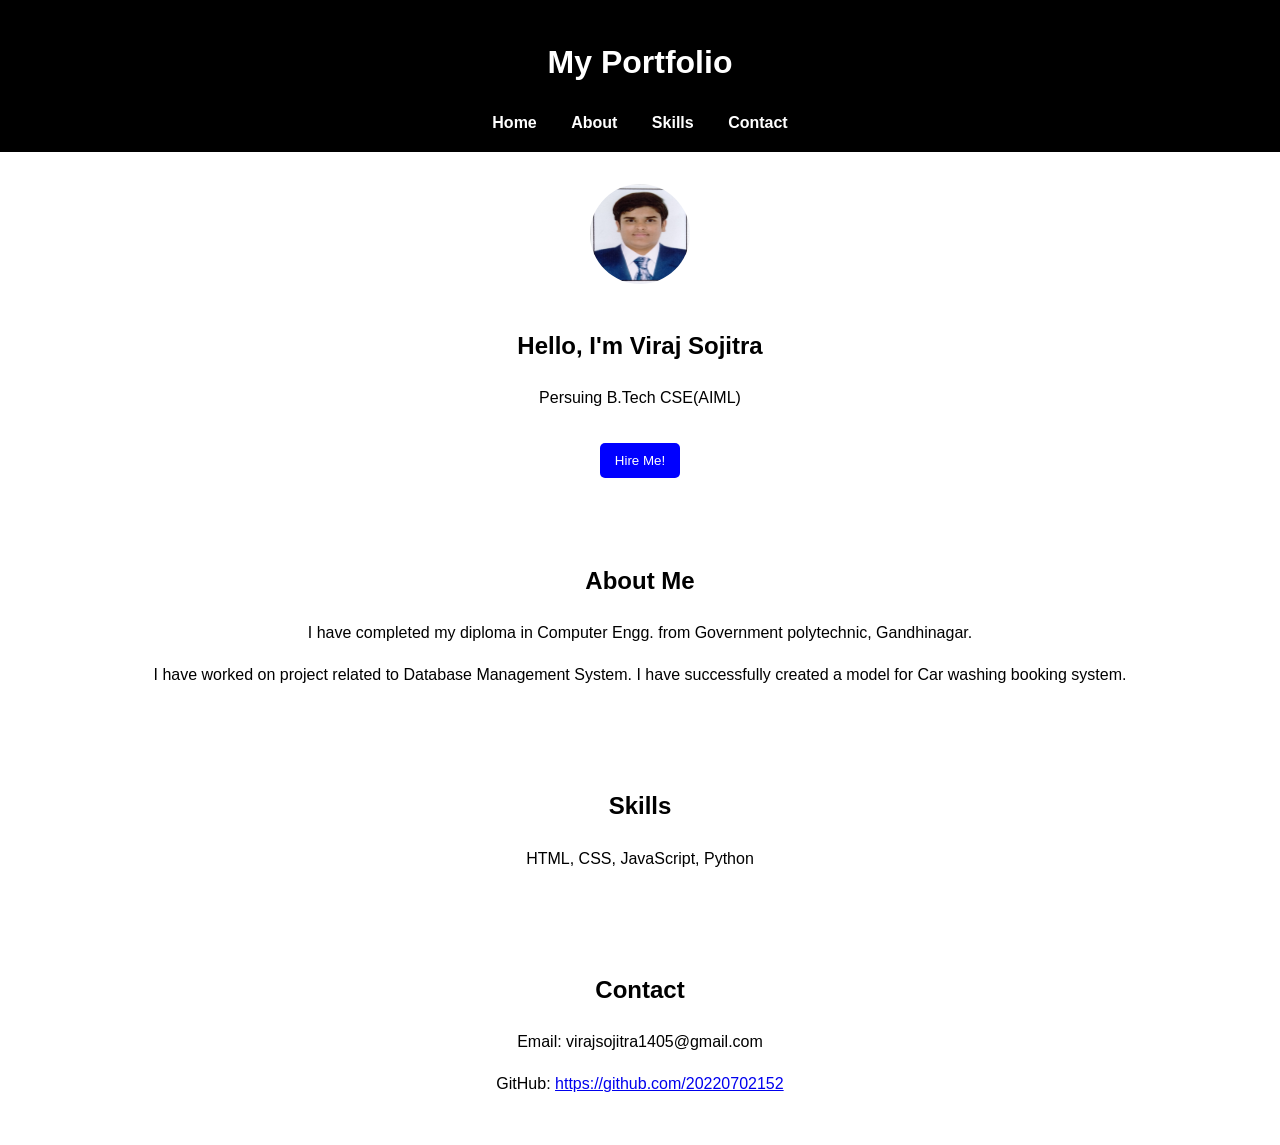
<file: index.html>
<!DOCTYPE html>
<html>
<head>
    <title>My Portfolio</title>
    <link rel="stylesheet" href="style.css">
</head>
<body>
    <header>
        <h1>My Portfolio</h1>
        <nav>
            <a href="#home">Home</a>
            <a href="#about">About</a>
            <a href="#skills">Skills</a>
            <a href="#contact">Contact</a>
        </nav>
    </header>

    <section id="home">
        <img src="Photo.jpg" alt="My Image" class="profile-image">
        <h2>Hello, I'm Viraj Sojitra</h2>
        <p>Persuing B.Tech CSE(AIML)</p>
        <button class="hire-me">Hire Me!</button>
    </section>

    <section id="about">
        <h2>About Me</h2>
        <p>I have completed my diploma in Computer Engg. from Government polytechnic, Gandhinagar.</p>
        <p>I have worked on project related to Database Management System. I have successfully created a model
            for Car washing booking system.
        </p>
    </section>

    <section id="skills">
        <h2>Skills</h2>
        <p>HTML, CSS, JavaScript, Python</p>
    </section>

    <section id="contact">
        <h2>Contact</h2>
        <p>Email: virajsojitra1405@gmail.com</p>
        <p>GitHub: <a href="https://github.com/20220702152" target="_blank">https://github.com/20220702152</a></p>
    </section>
</body>
</html>
</file>
<file: style.css>
body {
    font-family: Arial, sans-serif;
    margin: 0;
    padding: 0;
    line-height: 1.6;
}

header {
    background: black;
    color: white;
    padding: 1rem;
    text-align: center;
}

header nav a {
    margin: 0 15px;
    color: white;
    text-decoration: none;
    font-weight: bold;
}

section {
    padding: 2rem;
    text-align: center;
}

.profile-image {
    width: 100px;
    height: 100px;
    border-radius: 50%;
    margin-bottom: 1rem;
}

.hire-me {
    background: blue;
    color: white;
    padding: 10px 15px;
    border: none;
    border-radius: 5px;
    cursor: pointer;
    margin-top: 1rem;
}

.hire-me:hover {
    background: darkblue;
}
</file>
